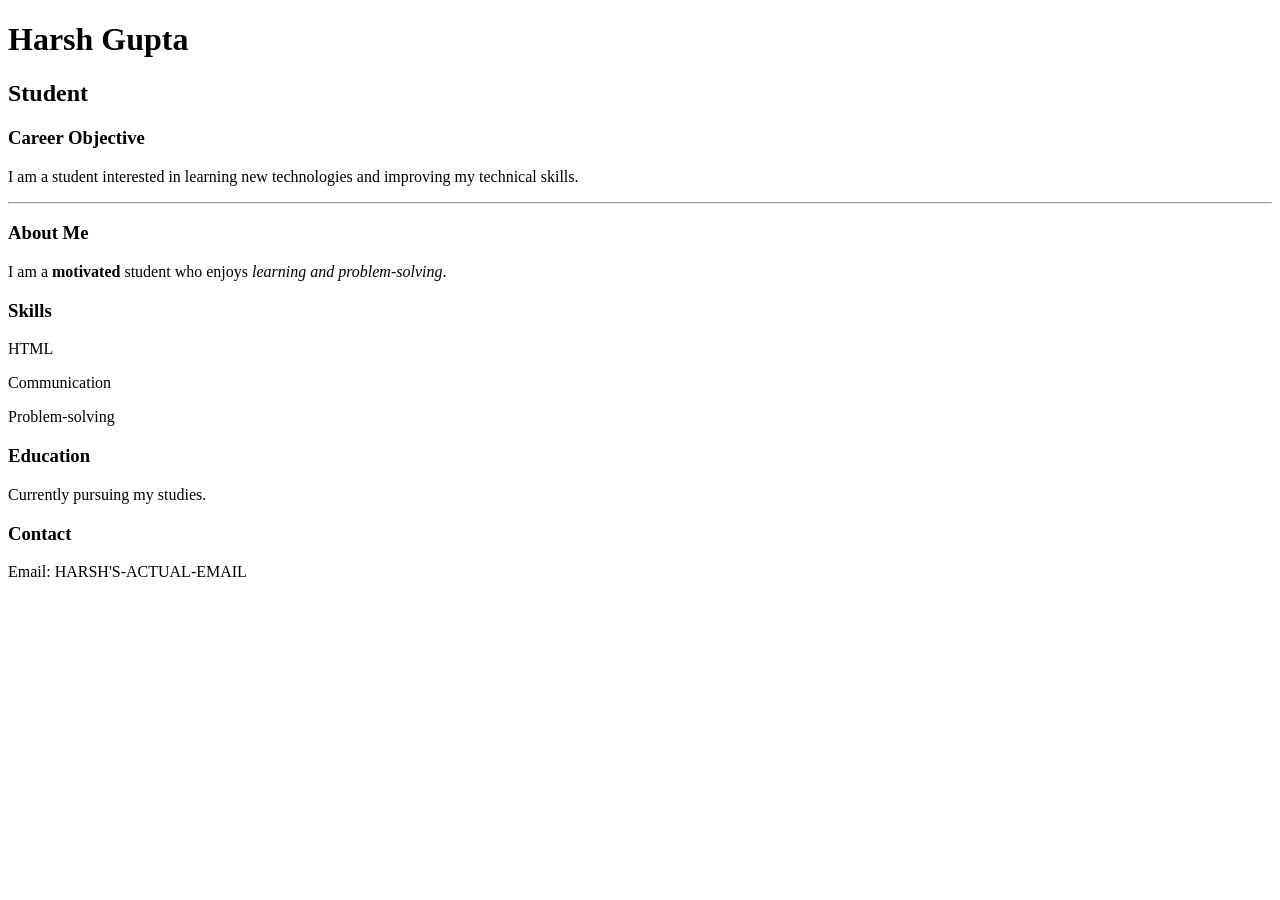
<file: index.html>
<!DOCTYPE html>
<html>
<head>
    <title>My Resume</title>
</head>
<body>
    <!-- Personal information -->
    <h1>Harsh Gupta</h1>
    <h2>Student</h2>

    <!-- Career objective -->
    <h3>Career Objective</h3>
    <p>
        I am a student interested in learning new technologies
        and improving my technical skills.
    </p>

    <hr>

    <!-- Introduction -->
    <h3>About Me</h3>
    <p>
        I am a <strong>motivated</strong> student who enjoys
        <em>learning and problem-solving</em>.
    </p>

    <!-- Skills section -->
    <div id="skills" class="resume-section">
        <h3>Skills</h3>
        <p>HTML</p>
        <p>Communication</p>
        <p>Problem-solving</p>
    </div>

    <!-- Education section -->
    <div id="education" class="resume-section">
        <h3>Education</h3>
        <p>Currently pursuing my studies.</p>
    </div>

    <!-- Contact information -->
    <h3>Contact</h3>
    <p>Email: HARSH'S-ACTUAL-EMAIL</p>
</body>
</html>
</file>
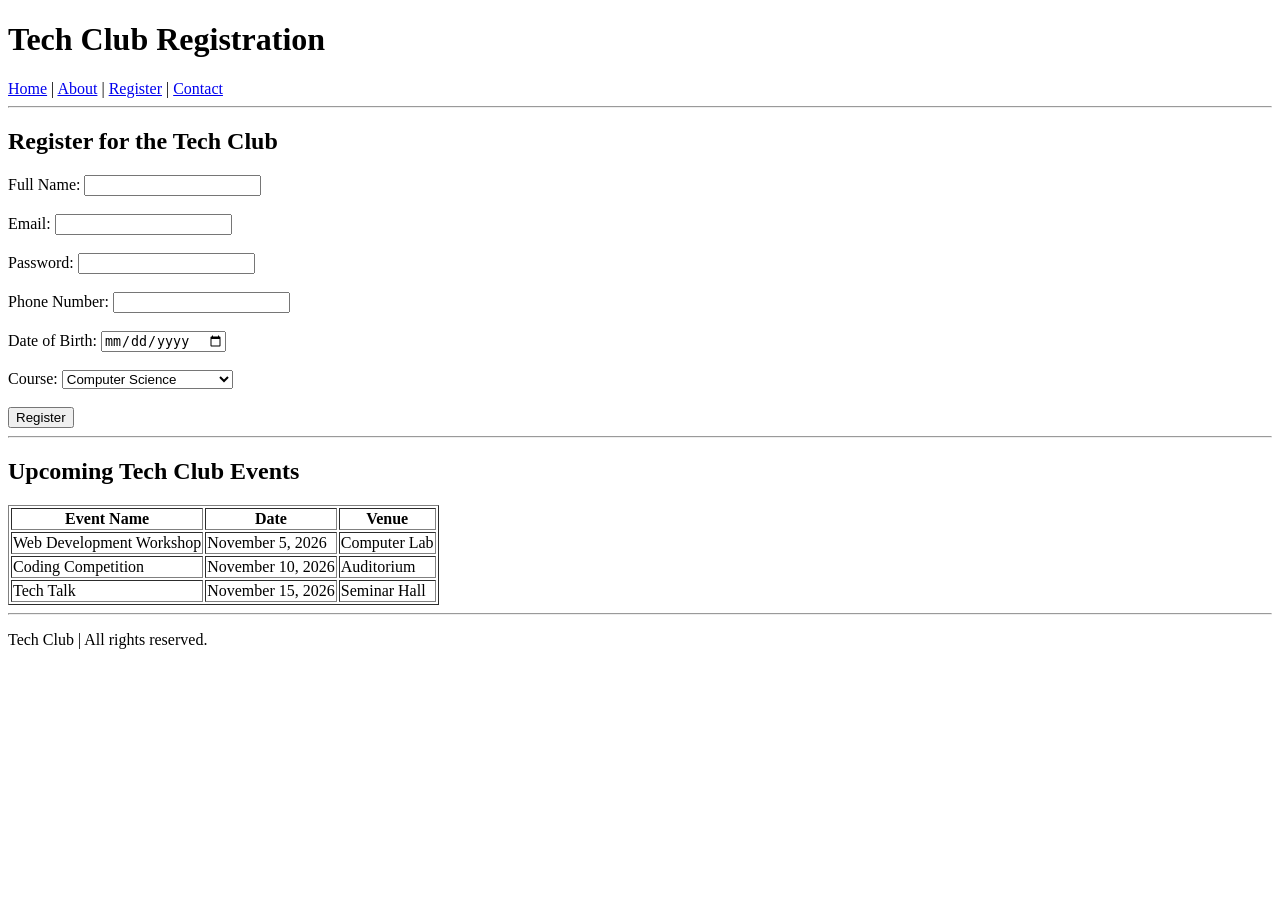
<file: Week4/index.html>
<!DOCTYPE html>
<html lang="en">
<head>
    <meta charset="UTF-8">
    <title>Tech Club Registration</title>
</head>
<body>
    <header>
        <h1>Tech Club Registration</h1>

        <nav>
            <a href="index.html">Home</a> |
            <a href="about.html">About</a> |
            <a href="register.html">Register</a> |
            <a href="contact.html">Contact</a>
        </nav>
    </header>

    <hr>

    <main>
        <h2>Register for the Tech Club</h2>

        <form>
            <label for="name">Full Name:</label>
            <input type="text" id="name" name="name" required>
            <br><br>

            <label for="email">Email:</label>
            <input type="email" id="email" name="email" required>
            <br><br>

            <label for="password">Password:</label>
            <input type="password" id="password" name="password" required>
            <br><br>

            <label for="phone">Phone Number:</label>
            <input type="tel" id="phone" name="phone">
            <br><br>

            <label for="dob">Date of Birth:</label>
            <input type="date" id="dob" name="dob">
            <br><br>

            <label for="course">Course:</label>
            <select id="course" name="course">
                <option value="cse">Computer Science</option>
                <option value="aiml">AI and Machine Learning</option>
                <option value="it">Information Technology</option>
            </select>
            <br><br>

            <input type="submit" value="Register">
        </form>

        <hr>

        <h2>Upcoming Tech Club Events</h2>

        <table border="1">
            <tr>
                <th>Event Name</th>
                <th>Date</th>
                <th>Venue</th>
            </tr>
            <tr>
                <td>Web Development Workshop</td>
                <td>November 5, 2026</td>
                <td>Computer Lab</td>
            </tr>
            <tr>
                <td>Coding Competition</td>
                <td>November 10, 2026</td>
                <td>Auditorium</td>
            </tr>
            <tr>
                <td>Tech Talk</td>
                <td>November 15, 2026</td>
                <td>Seminar Hall</td>
            </tr>
        </table>
    </main>

    <hr>

    <footer>
        <p>Tech Club | All rights reserved.</p>
    </footer>
</body>
</html>
</file>
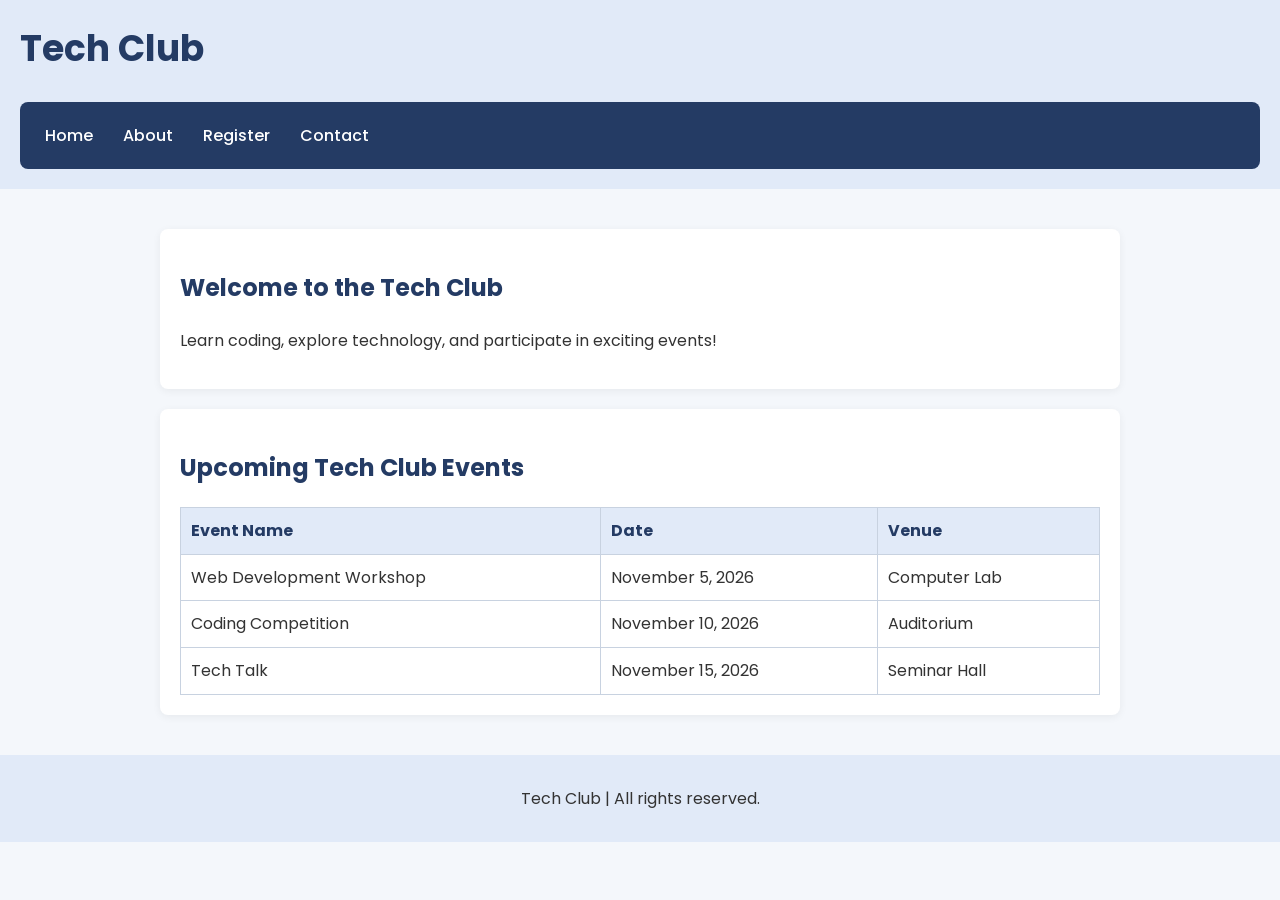
<file: Week5/index.html>
<!DOCTYPE html>
<html lang="en">
<head>
    <meta charset="UTF-8">
    <meta name="viewport" content="width=device-width, initial-scale=1.0">
    <link rel="preconnect" href="https://fonts.googleapis.com">
    <link rel="preconnect" href="https://fonts.gstatic.com" crossorigin>
    <link href="https://fonts.googleapis.com/css2?family=Poppins:wght@400;500;600;700&display=swap" rel="stylesheet">
    <link rel="stylesheet" href="style.css">
    <title>Tech Club Home</title>
</head>
<body>
    <header id="hero">
        <h1>Tech Club</h1>
        <nav>
            <a href="index.html">Home</a>
            <a href="about.html">About</a>
            <a href="register.html">Register</a>
            <a href="contact.html">Contact</a>
        </nav>
    </header>

    <main>
        <section class="card">
            <h2>Welcome to the Tech Club</h2>
            <p>Learn coding, explore technology, and participate in exciting events!</p>
        </section>

        <section class="card">
            <h2>Upcoming Tech Club Events</h2>
            <div class="table-container">
                <table>
                    <thead>
                        <tr>
                            <th>Event Name</th>
                            <th>Date</th>
                            <th>Venue</th>
                        </tr>
                    </thead>
                    <tbody>
                        <tr>
                            <td>Web Development Workshop</td>
                            <td>November 5, 2026</td>
                            <td>Computer Lab</td>
                        </tr>
                        <tr>
                            <td>Coding Competition</td>
                            <td>November 10, 2026</td>
                            <td>Auditorium</td>
                        </tr>
                        <tr>
                            <td>Tech Talk</td>
                            <td>November 15, 2026</td>
                            <td>Seminar Hall</td>
                        </tr>
                    </tbody>
                </table>
            </div>
        </section>
    </main>

    <footer>
        <p>Tech Club | All rights reserved.</p>
    </footer>
</body>
</html>
</file>
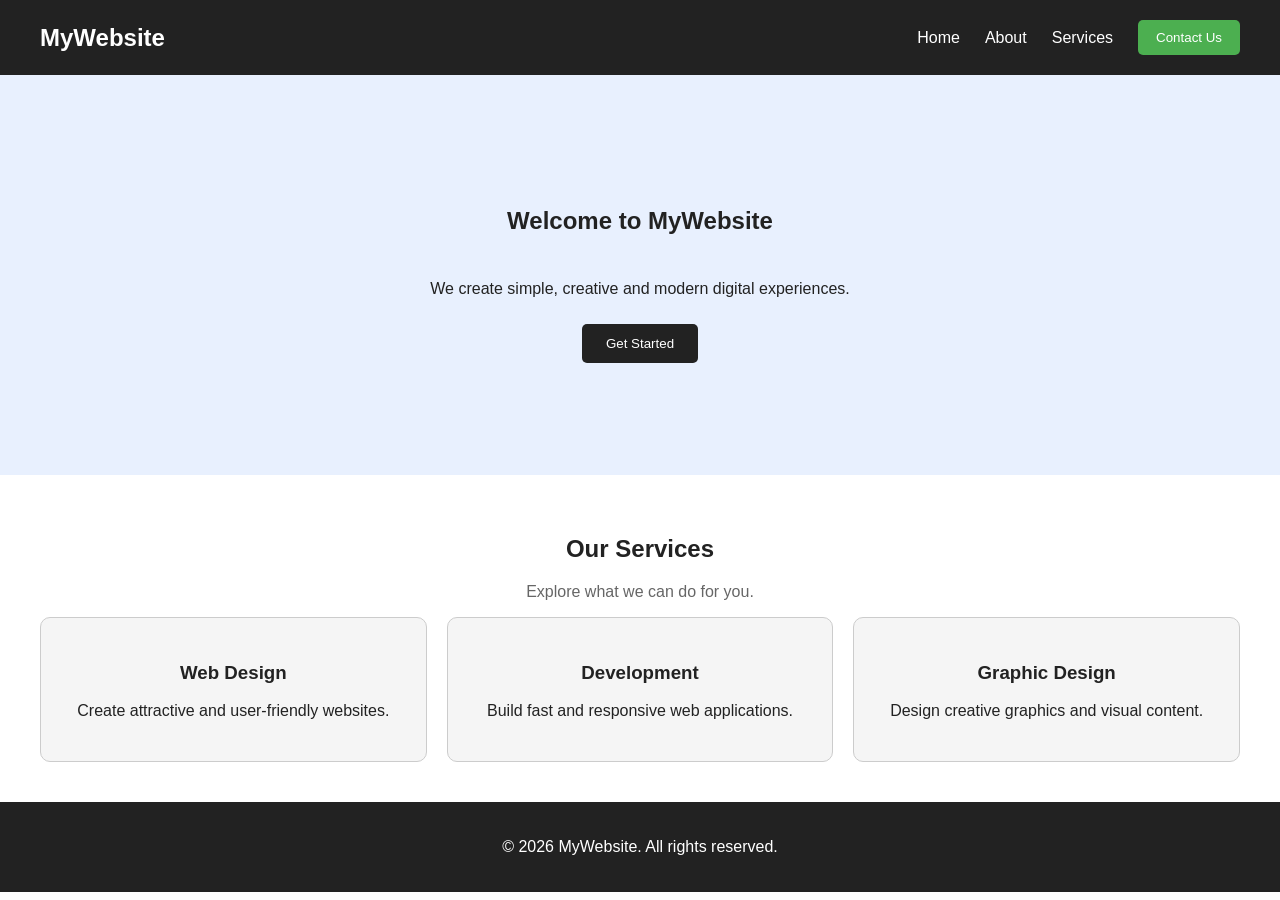
<file: Week7/index.html>
<!DOCTYPE html>
<html lang="en">
<head>
    <meta charset="UTF-8">
    <meta name="viewport" content="width=device-width, initial-scale=1.0">
    <title>MyWebsite - Landing Page</title>
    <link rel="stylesheet" href="style.css">
</head>
<body>

    <!-- Navigation bar -->
    <nav class="navbar">
        <div class="logo">MyWebsite</div>

        <div class="nav-right">
            <a href="#">Home</a>
            <a href="#">About</a>
            <a href="#">Services</a>
            <button>Contact Us</button>
        </div>
    </nav>

    <!-- Main banner -->
    <section class="banner">
        <div class="banner-content">
            <h1>Welcome to MyWebsite</h1>
            <p>We create simple, creative and modern digital experiences.</p>
            <button>Get Started</button>
        </div>
    </section>

    <!-- Services cards -->
    <section class="cards-section">
        <h2>Our Services</h2>
        <p class="section-description">Explore what we can do for you.</p>

        <div class="cards-container">
            <div class="card">
                <h3>Web Design</h3>
                <p>Create attractive and user-friendly websites.</p>
            </div>

            <div class="card">
                <h3>Development</h3>
                <p>Build fast and responsive web applications.</p>
            </div>

            <div class="card">
                <h3>Graphic Design</h3>
                <p>Design creative graphics and visual content.</p>
            </div>
        </div>
    </section>

    <!-- Footer -->
    <footer class="footer">
        <p>&copy; 2026 MyWebsite. All rights reserved.</p>
    </footer>

</body>
</html>
</file>
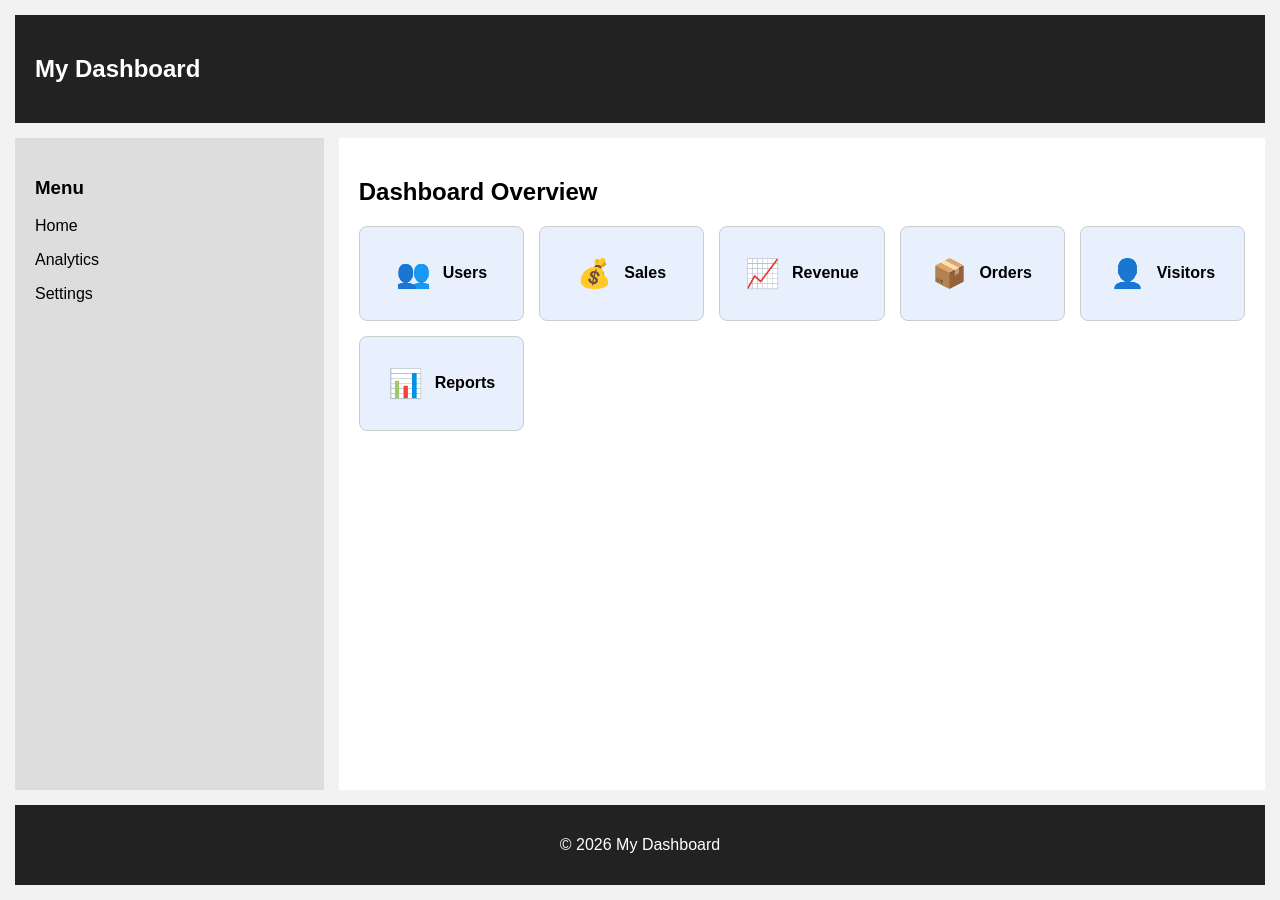
<file: Week8/index.html>
<!DOCTYPE html>
<html lang="en">
<head>
    <meta charset="UTF-8">
    <meta name="viewport" content="width=device-width, initial-scale=1.0">
    <title>CSS Grid Dashboard</title>
    <link rel="stylesheet" href="style.css">
</head>
<body>

    <header class="header">
        <h2>My Dashboard</h2>
    </header>

    <aside class="sidebar">
        <h3>Menu</h3>
        <p>Home</p>
        <p>Analytics</p>
        <p>Settings</p>
    </aside>

    <main class="main-content">
        <h2>Dashboard Overview</h2>

        <div class="dashboard-grid">
    <div class="dashboard-box">
        <span class="box-icon">👥</span>
        <span class="box-text">Users</span>
    </div>

    <div class="dashboard-box">
        <span class="box-icon">💰</span>
        <span class="box-text">Sales</span>
    </div>

    <div class="dashboard-box">
        <span class="box-icon">📈</span>
        <span class="box-text">Revenue</span>
    </div>

    <div class="dashboard-box">
        <span class="box-icon">📦</span>
        <span class="box-text">Orders</span>
    </div>

    <div class="dashboard-box">
        <span class="box-icon">👤</span>
        <span class="box-text">Visitors</span>
    </div>

    <div class="dashboard-box">
        <span class="box-icon">📊</span>
        <span class="box-text">Reports</span>
    </div>
</div>
    </main>

    <footer class="footer">
        <p>© 2026 My Dashboard</p>
    </footer>

</body>
</html>
</file>
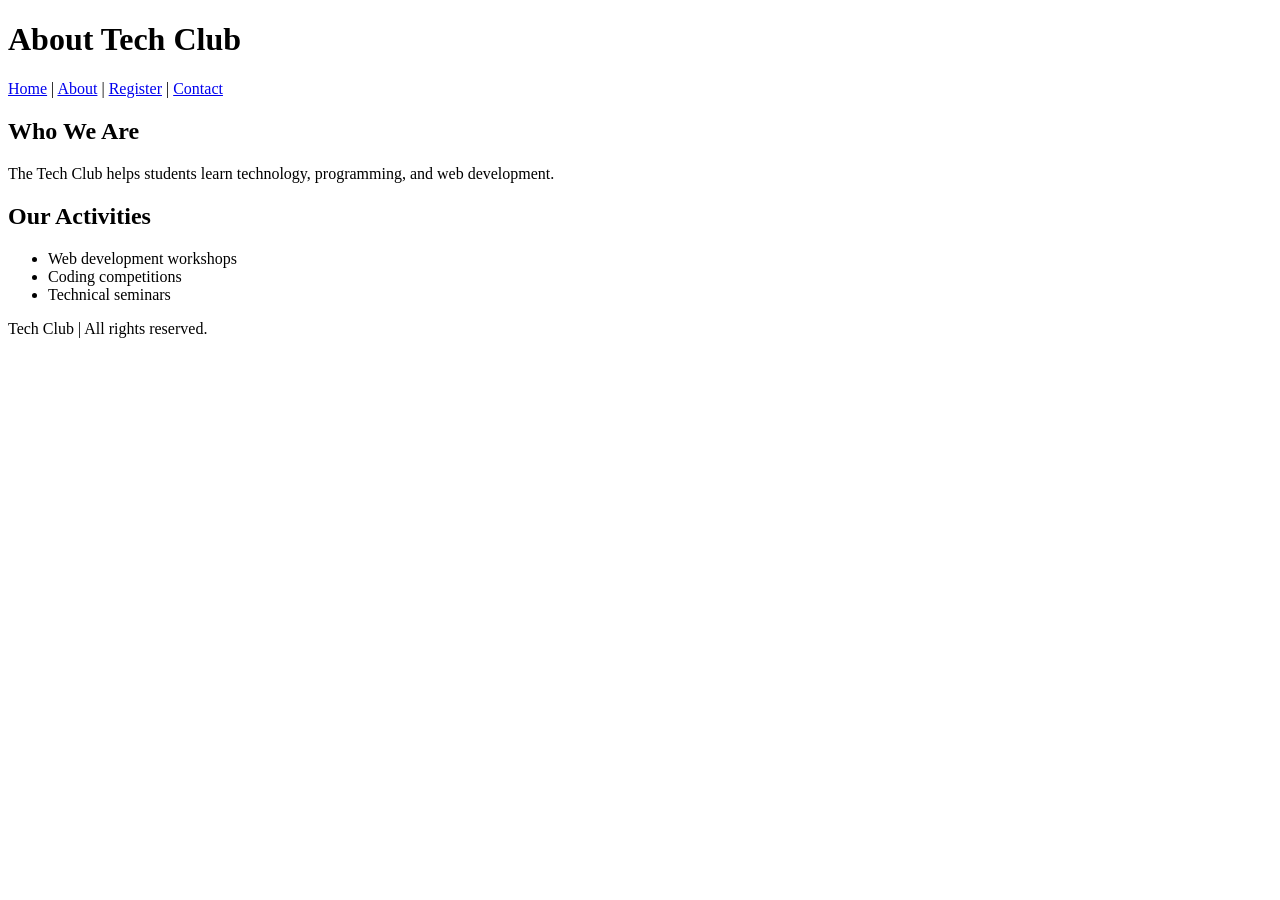
<file: Week4/about.html>
<!DOCTYPE html>
<html lang="en">
<head>
    <meta charset="UTF-8">
    <title>About Tech Club</title>
</head>
<body>
    <header>
        <h1>About Tech Club</h1>
        <nav>
            <a href="index.html">Home</a> |
            <a href="about.html">About</a> |
            <a href="register.html">Register</a> |
            <a href="contact.html">Contact</a>
        </nav>
    </header>

    <main>
        <h2>Who We Are</h2>
        <p>The Tech Club helps students learn technology, programming, and web development.</p>

        <h2>Our Activities</h2>
        <ul>
            <li>Web development workshops</li>
            <li>Coding competitions</li>
            <li>Technical seminars</li>
        </ul>
    </main>

    <footer>
        <p>Tech Club | All rights reserved.</p>
    </footer>
</body>
</html>
</file>
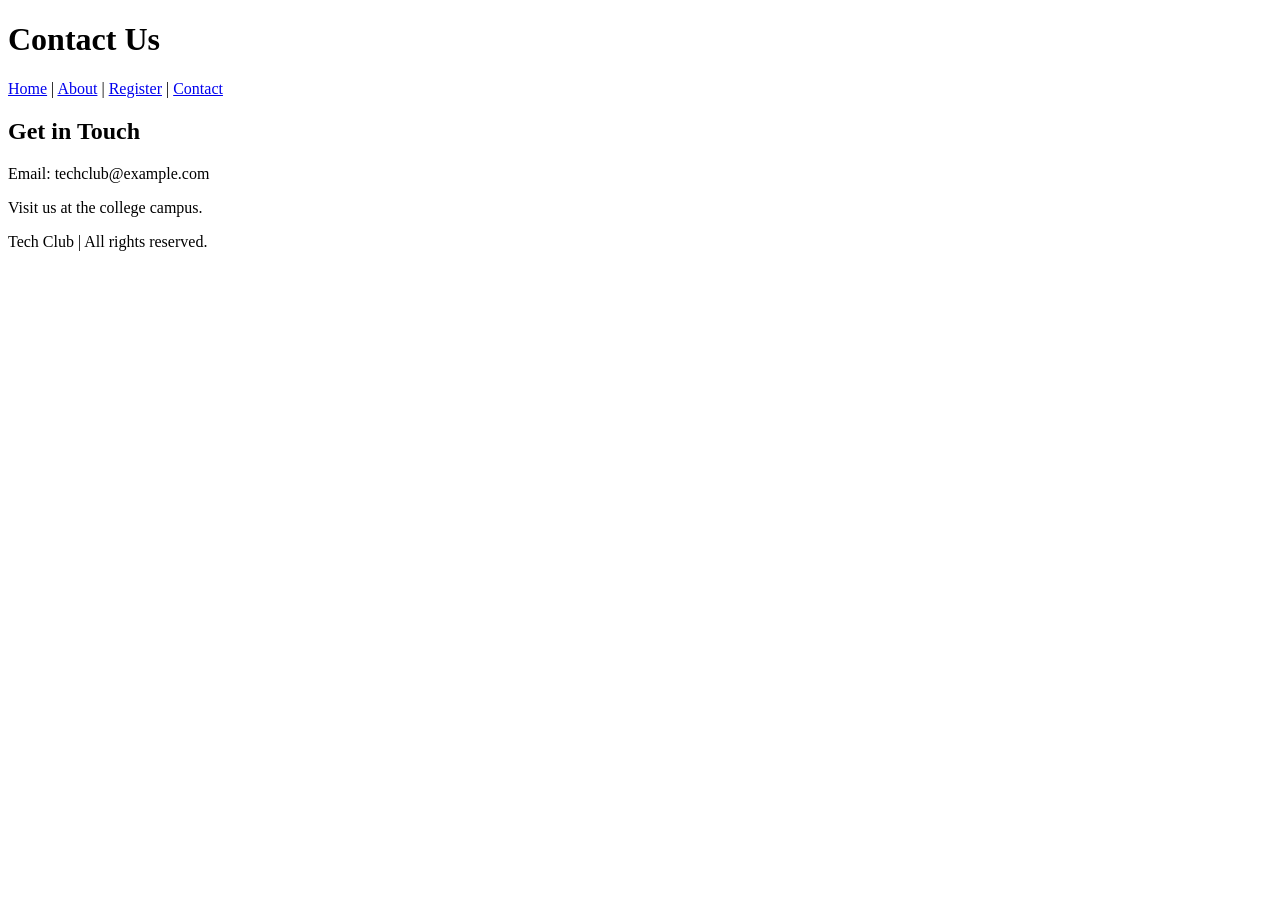
<file: Week4/contact.html>
<!DOCTYPE html>
<html lang="en">
<head>
    <meta charset="UTF-8">
    <title>Contact Tech Club</title>
</head>
<body>
    <header>
        <h1>Contact Us</h1>
        <nav>
            <a href="index.html">Home</a> |
            <a href="about.html">About</a> |
            <a href="register.html">Register</a> |
            <a href="contact.html">Contact</a>
        </nav>
    </header>

    <main>
        <h2>Get in Touch</h2>
        <p>Email: techclub@example.com</p>
        <p>Visit us at the college campus.</p>
    </main>

    <footer>
        <p>Tech Club | All rights reserved.</p>
    </footer>
</body>
</html>
</file>
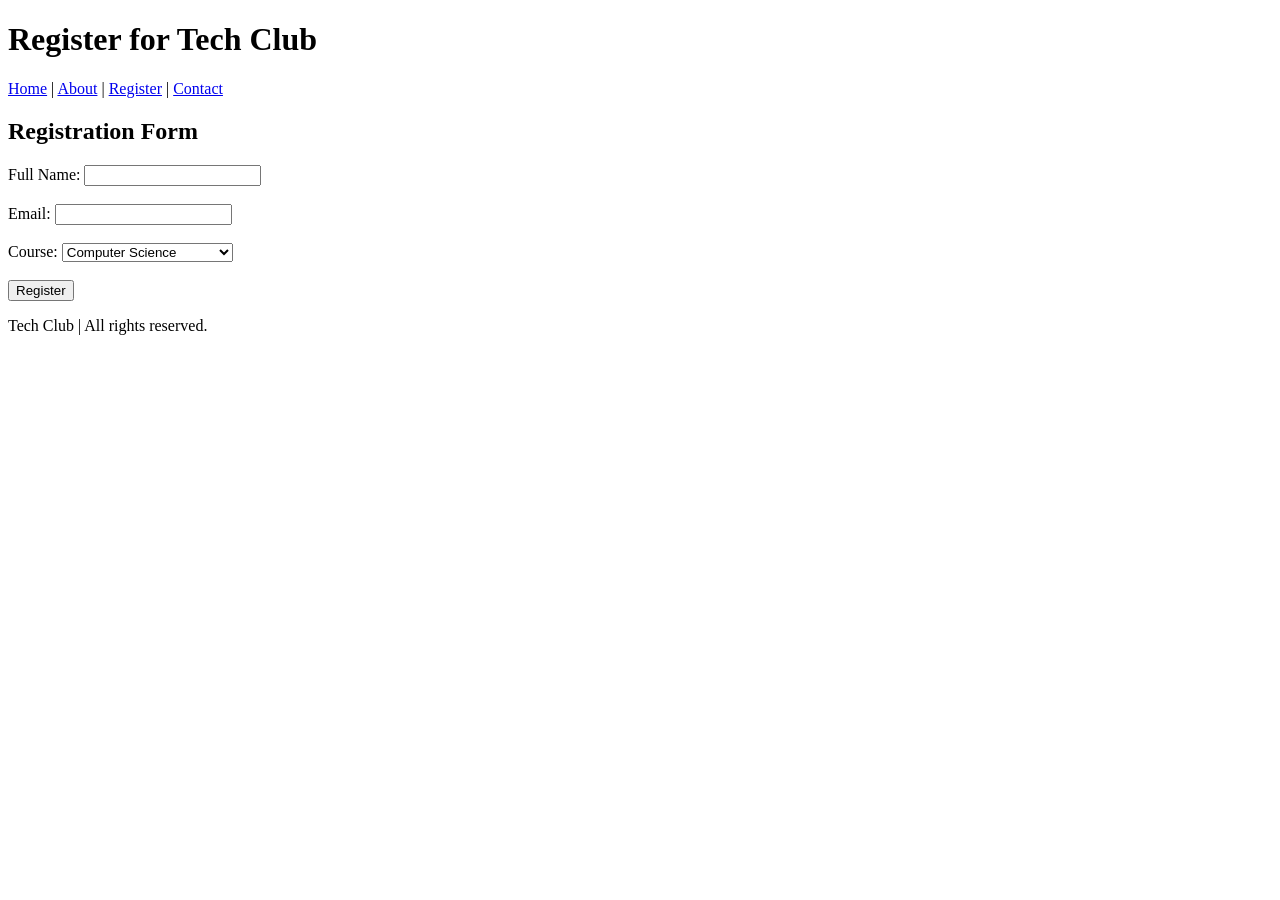
<file: Week4/register.html>
<!DOCTYPE html>
<html lang="en">
<head>
    <meta charset="UTF-8">
    <title>Register for Tech Club</title>
</head>
<body>
    <header>
        <h1>Register for Tech Club</h1>
        <nav>
            <a href="index.html">Home</a> |
            <a href="about.html">About</a> |
            <a href="register.html">Register</a> |
            <a href="contact.html">Contact</a>
        </nav>
    </header>

    <main>
        <h2>Registration Form</h2>

        <form>
            <label for="name">Full Name:</label>
            <input type="text" id="name" name="name" required>
            <br><br>

            <label for="email">Email:</label>
            <input type="email" id="email" name="email" required>
            <br><br>

            <label for="course">Course:</label>
            <select id="course" name="course">
                <option value="cse">Computer Science</option>
                <option value="aiml">AI and Machine Learning</option>
                <option value="it">Information Technology</option>
            </select>
            <br><br>

            <input type="submit" value="Register">
        </form>
    </main>

    <footer>
        <p>Tech Club | All rights reserved.</p>
    </footer>
</body>
</html>
</file>
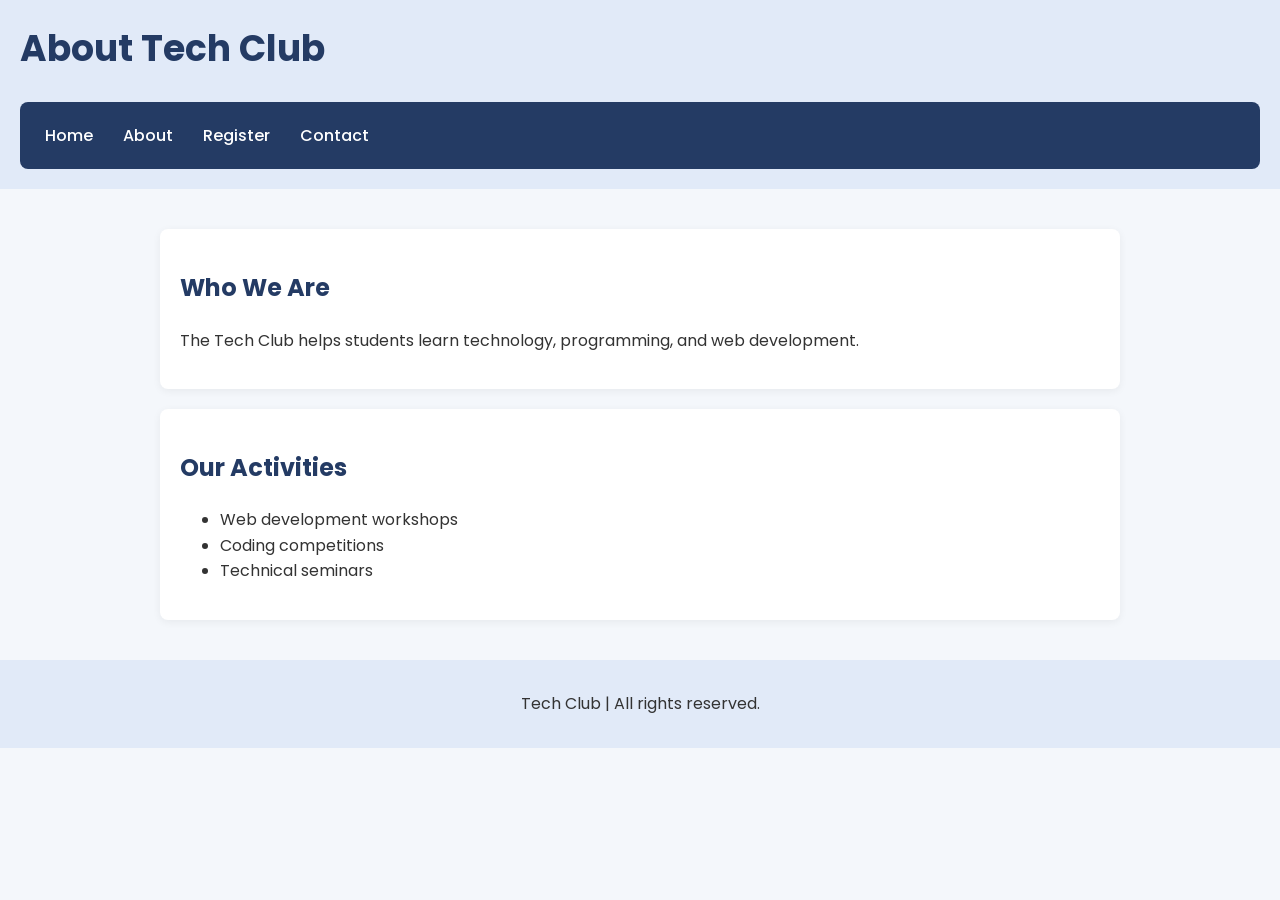
<file: Week5/about.html>
<!DOCTYPE html>
<html lang="en">
<head>
    <meta charset="UTF-8">
    <meta name="viewport" content="width=device-width, initial-scale=1.0">
    <link rel="preconnect" href="https://fonts.googleapis.com">
    <link rel="preconnect" href="https://fonts.gstatic.com" crossorigin>
    <link href="https://fonts.googleapis.com/css2?family=Poppins:wght@400;500;600;700&display=swap" rel="stylesheet">
    <link rel="stylesheet" href="style.css">
    <title>About Tech Club</title>
</head>
<body>
    <header id="hero">
        <h1>About Tech Club</h1>
        <nav>
            <a href="index.html">Home</a>
            <a href="about.html">About</a>
            <a href="register.html">Register</a>
            <a href="contact.html">Contact</a>
        </nav>
    </header>

    <main>
        <section class="card">
            <h2>Who We Are</h2>
            <p>The Tech Club helps students learn technology, programming, and web development.</p>
        </section>

        <section class="card">
            <h2>Our Activities</h2>
            <ul>
                <li>Web development workshops</li>
                <li>Coding competitions</li>
                <li>Technical seminars</li>
            </ul>
        </section>
    </main>

    <footer>
        <p>Tech Club | All rights reserved.</p>
    </footer>
</body>
</html>
</file>
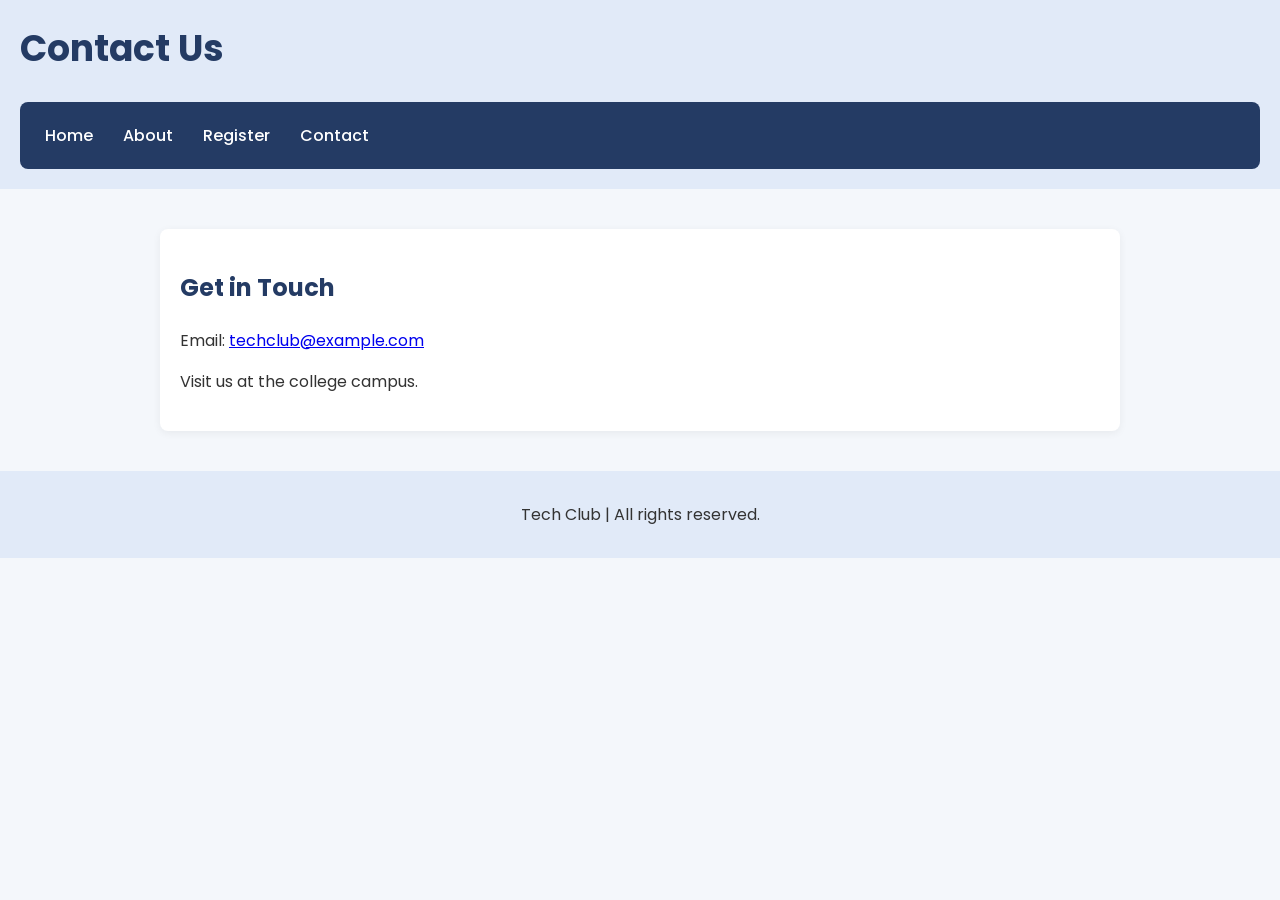
<file: Week5/contact.html>
<!DOCTYPE html>
<html lang="en">
<head>
    <meta charset="UTF-8">
    <meta name="viewport" content="width=device-width, initial-scale=1.0">
    <link rel="preconnect" href="https://fonts.googleapis.com">
    <link rel="preconnect" href="https://fonts.gstatic.com" crossorigin>
    <link href="https://fonts.googleapis.com/css2?family=Poppins:wght@400;500;600;700&display=swap" rel="stylesheet">
    <link rel="stylesheet" href="style.css">
    <title>Contact Tech Club</title>
</head>
<body>
    <header id="hero">
        <h1>Contact Us</h1>
        <nav>
            <a href="index.html">Home</a>
            <a href="about.html">About</a>
            <a href="register.html">Register</a>
            <a href="contact.html">Contact</a>
        </nav>
    </header>

    <main>
        <section class="card">
            <h2>Get in Touch</h2>
            <p>Email: <a href="mailto:techclub@example.com">techclub@example.com</a></p>
            <p>Visit us at the college campus.</p>
        </section>
    </main>

    <footer>
        <p>Tech Club | All rights reserved.</p>
    </footer>
</body>
</html>
</file>
<file: Week5/style.css>
/* Google Font: Poppins is loaded in each HTML page. */

/* Task 5.4: Reusable colours and spacing */
:root {
    --primary-color: #243b64;
    --secondary-color: #e1eaf8;
    --background-color: #f4f7fb;
    --card-color: #ffffff;
    --text-color: #333333;
    --spacing: 20px;
    --border-radius: 8px;
}

/* Task 5.2: Universal selector */
* {
    box-sizing: border-box;
}

body {
    margin: 0;
    background-color: var(--background-color);
    color: var(--text-color);
    font-family: 'Poppins', sans-serif;
    font-size: 16px;
    line-height: 1.6;
}

/* Task 5.2: Element selector */
h1 {
    margin-top: 0;
    color: var(--primary-color);
    font-size: 36px;
}

h2 {
    color: var(--primary-color);
    font-size: 24px;
}

/* Task 5.2: ID selector */
#hero {
    padding: var(--spacing);
    background-color: var(--secondary-color);
}

/* Navigation */
nav {
    display: flex;
    flex-wrap: wrap;
    gap: 10px;
    padding: 15px;
    background-color: var(--primary-color);
    border-radius: var(--border-radius);
}

nav a {
    padding: 6px 10px;
    color: #ffffff;
    text-decoration: none;
    font-weight: 500;
}

nav a:hover {
    text-decoration: underline;
}

/* Task 5.2: Class selector */
.card {
    margin: var(--spacing) 0;
    padding: var(--spacing);
    background-color: var(--card-color);
    border-radius: var(--border-radius);
    box-shadow: 0 2px 8px rgba(0, 0, 0, 0.06);
}

main {
    max-width: 1000px;
    margin: 0 auto;
    padding: var(--spacing);
}

footer {
    padding: 15px;
    background-color: var(--secondary-color);
    text-align: center;
}

/* Form styling and button styling */
.form-group {
    margin-bottom: 16px;
}

label {
    display: block;
    margin-bottom: 6px;
    font-weight: 500;
}

input,
select {
    width: 100%;
    max-width: 450px;
    padding: 10px;
    border: 1px solid #b8c4d6;
    border-radius: 5px;
    font: inherit;
}

input[type="submit"] {
    width: auto;
    padding: 10px 22px;
    border: none;
    border-radius: 5px;
    background-color: var(--primary-color);
    color: #ffffff;
    font-weight: 600;
    cursor: pointer;
}

input[type="submit"]:hover {
    background-color: #182a49;
}

/* Table styling */
.table-container {
    width: 100%;
    overflow-x: auto;
}

table {
    width: 100%;
    border-collapse: collapse;
}

th,
td {
    padding: 10px;
    border: 1px solid #c8d2e0;
    text-align: left;
}

th {
    background-color: var(--secondary-color);
    color: var(--primary-color);
}

/* Task 5.5: Mobile responsive styles */
@media (max-width: 600px) {
    :root {
        --spacing: 14px;
    }

    h1 {
        font-size: 28px;
    }

    h2 {
        font-size: 21px;
    }

    nav {
        flex-direction: column;
        gap: 4px;
    }

    nav a {
        display: block;
    }

    main {
        padding: var(--spacing);
    }

    .card {
        padding: var(--spacing);
    }

    input,
    select {
        max-width: 100%;
    }
}
</file>
<file: Week7/style.css>
* {
    box-sizing: border-box;
}

body {
    margin: 0;
    font-family: Arial, sans-serif;
    color: #222;
}

/* Navigation bar */
.navbar {
    display: flex;
    justify-content: space-between;
    align-items: center;
    padding: 20px 40px;
    background-color: #222;
    color: white;
}

.logo {
    font-size: 24px;
    font-weight: bold;
}

.nav-right {
    display: flex;
    align-items: center;
    gap: 25px;
}

.nav-right a {
    color: white;
    text-decoration: none;
}

.nav-right button {
    padding: 10px 18px;
    border: none;
    border-radius: 5px;
    background-color: #4caf50;
    color: white;
    cursor: pointer;
}

/* Main banner */
.banner {
    display: flex;
    flex-direction: column;
    justify-content: center;
    align-items: center;
    min-height: 400px;
    padding: 30px;
    background-color: #e8f0fe;
    text-align: center;
}

.banner-content {
    display: flex;
    flex-direction: column;
    align-items: center;
    gap: 10px;
}

.banner button {
    padding: 12px 24px;
    border: none;
    border-radius: 5px;
    background-color: #222;
    color: white;
    cursor: pointer;
}

/* Services cards */
.cards-section {
    padding: 40px;
    text-align: center;
}

.section-description {
    color: #666;
}

.cards-container {
    display: flex;
    flex-wrap: wrap;
    gap: 20px;
}

.card {
    flex: 1 1 200px;
    padding: 25px;
    border: 1px solid #ccc;
    border-radius: 10px;
    background-color: #f5f5f5;
    text-align: center;
}

/* Footer */
.footer {
    padding: 20px;
    background-color: #222;
    color: white;
    text-align: center;
}
/* Tablet screen */
@media (max-width: 768px) {
    .navbar {
        padding: 20px;
    }

    .nav-right {
        gap: 12px;
    }

    .cards-section {
        padding: 25px;
    }
}

/* Mobile screen */
@media (max-width: 480px) {
    .navbar {
        flex-direction: column;
        gap: 15px;
    }

    .nav-right {
        flex-wrap: wrap;
        justify-content: center;
    }

    .banner {
        min-height: 300px;
        padding: 20px;
    }

    .banner h1 {
        font-size: 26px;
    }

    .cards-section {
        padding: 20px;
    }

    .card {
        flex: 1 1 200px;
    }
}
</file>
<file: Week8/style.css>
* {
    box-sizing: border-box;
}

body {
    margin: 0;
    font-family: Arial, sans-serif;
    display: grid;
    grid-template-columns: 1fr 3fr;
    grid-template-rows: auto 1fr auto;
    grid-template-areas:
        "head head"
        "side main"
        "foot foot";
    gap: 15px;
    min-height: 100vh;
    padding: 15px;
    background-color: #f2f2f2;
}

.header {
    grid-area: head;
    padding: 20px;
    background-color: #222;
    color: white;
}

.sidebar {
    grid-area: side;
    padding: 20px;
    background-color: #ddd;
}

.main-content {
    grid-area: main;
    padding: 20px;
    background-color: white;
}

.dashboard-grid {
    display: grid;
    grid-template-columns: repeat(auto-fit, minmax(150px, 1fr));
    gap: 15px;
}

.dashboard-box {
    display: flex;
    align-items: center;
    justify-content: center;
    gap: 12px;
    padding: 30px;
    background-color: #e8f0fe;
    border: 1px solid #ccc;
    border-radius: 8px;
}

.box-icon {
    font-size: 28px;
}

.box-text {
    font-weight: bold;
}

.footer {
    grid-area: foot;
    padding: 15px;
    background-color: #222;
    color: white;
    text-align: center;
}
</file>
